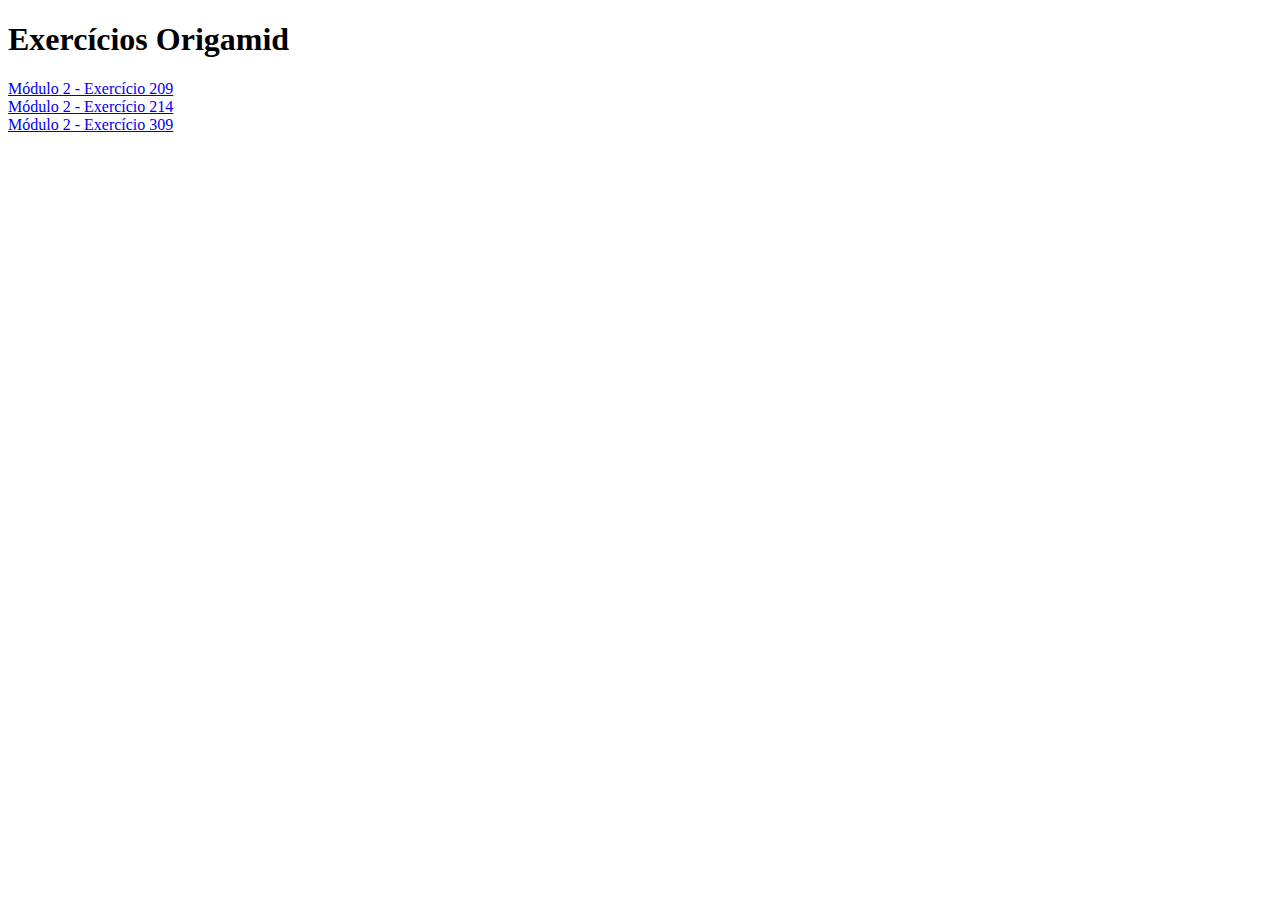
<file: index.html>
<!DOCTYPE html>
<html lang="en">
<head>
    <meta charset="UTF-8">
    <meta name="viewport" content="width=device-width, initial-scale=1.0">
    <title>Exercícios Origamid</title>
</head>
<body>
    <h1>Exercícios Origamid</h1>
    <a href="/Módulo_2/Aula_209/index.html">Módulo 2 - Exercício 209</a>
    <br>
    <a href="/Módulo_2/Aula_214/index.html">Módulo 2 - Exercício 214</a>
    <br>
    <a href="/Módulo_2/Aula_309/index.html">Módulo 2 - Exercício 309</a>
</body>
</html>
</file>
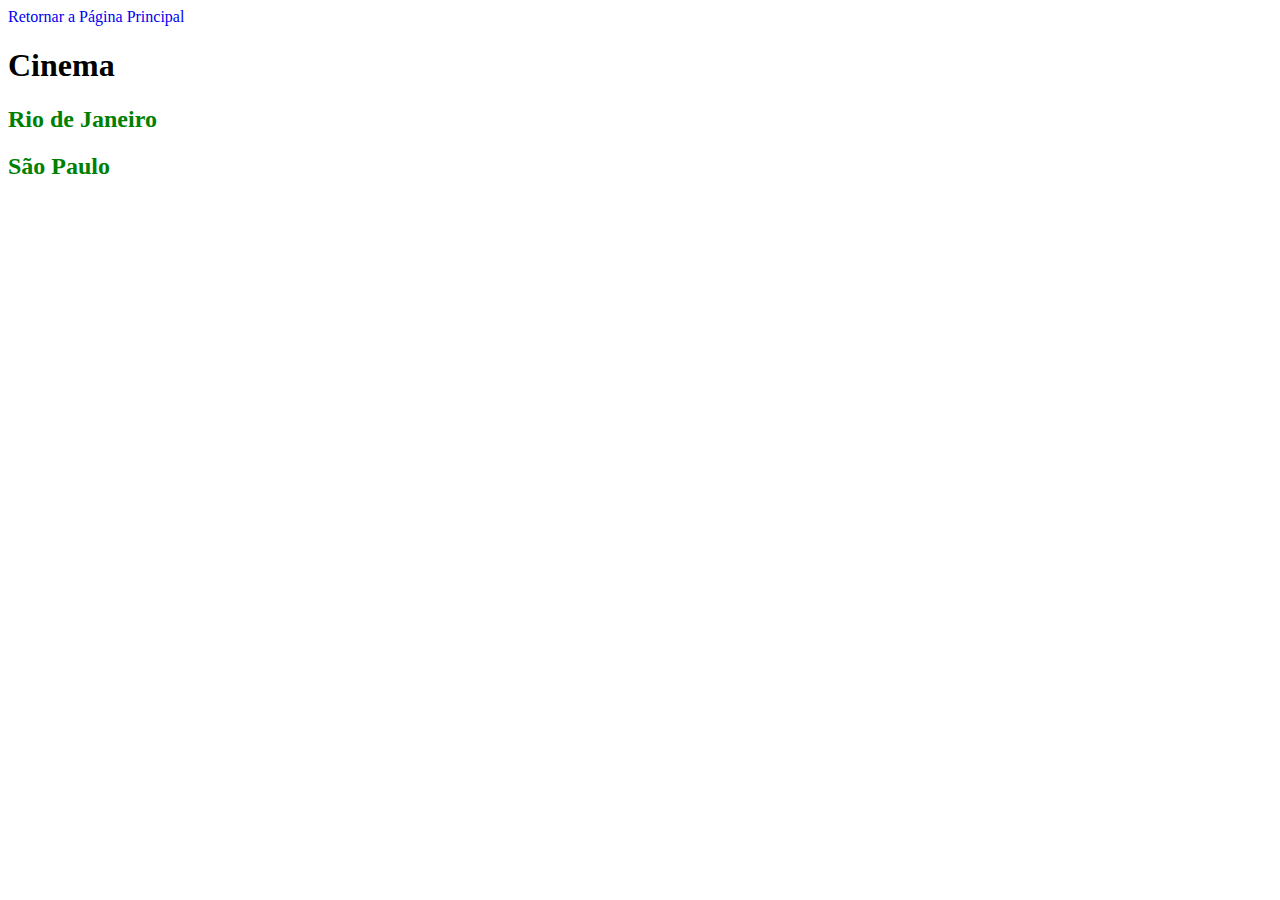
<file: Módulo 2/Aula 209/index.html>
<!--
    Enunciado Exercício Aula 209:
    
    -> Criar duas páginas onde serão exibidas informações sobre os filmes em exibição nas cidades de: 
       - São Paulo.
       - Rio de Janeiro. 

    -> E que seja possivel navegar entre as páginas.
-->

<!DOCTYPE html>
<html>
    <head>
        <meta charset="utf-8">
        <title>Módulo 2 - Exercício Aula 209</title>
        <link rel="stylesheet" href="/Módulo 2/Aula 209/styles.css" />
    </head>

    <body>
        <a href="/index.html" style="text-decoration: none;">Retornar a Página Principal</a>

        <h1>Cinema</h1>
        
       <a href="/Módulo 2/Aula 209/rj.html" style="text-decoration: none;"> <h2 class="cidades">Rio de Janeiro</h2> </a> 
       <a href="/Módulo 2/Aula 209/sp.html" style="text-decoration: none;"> <h2 class="cidades">São Paulo</h2> </a> 
    </body>

</html>
</file>
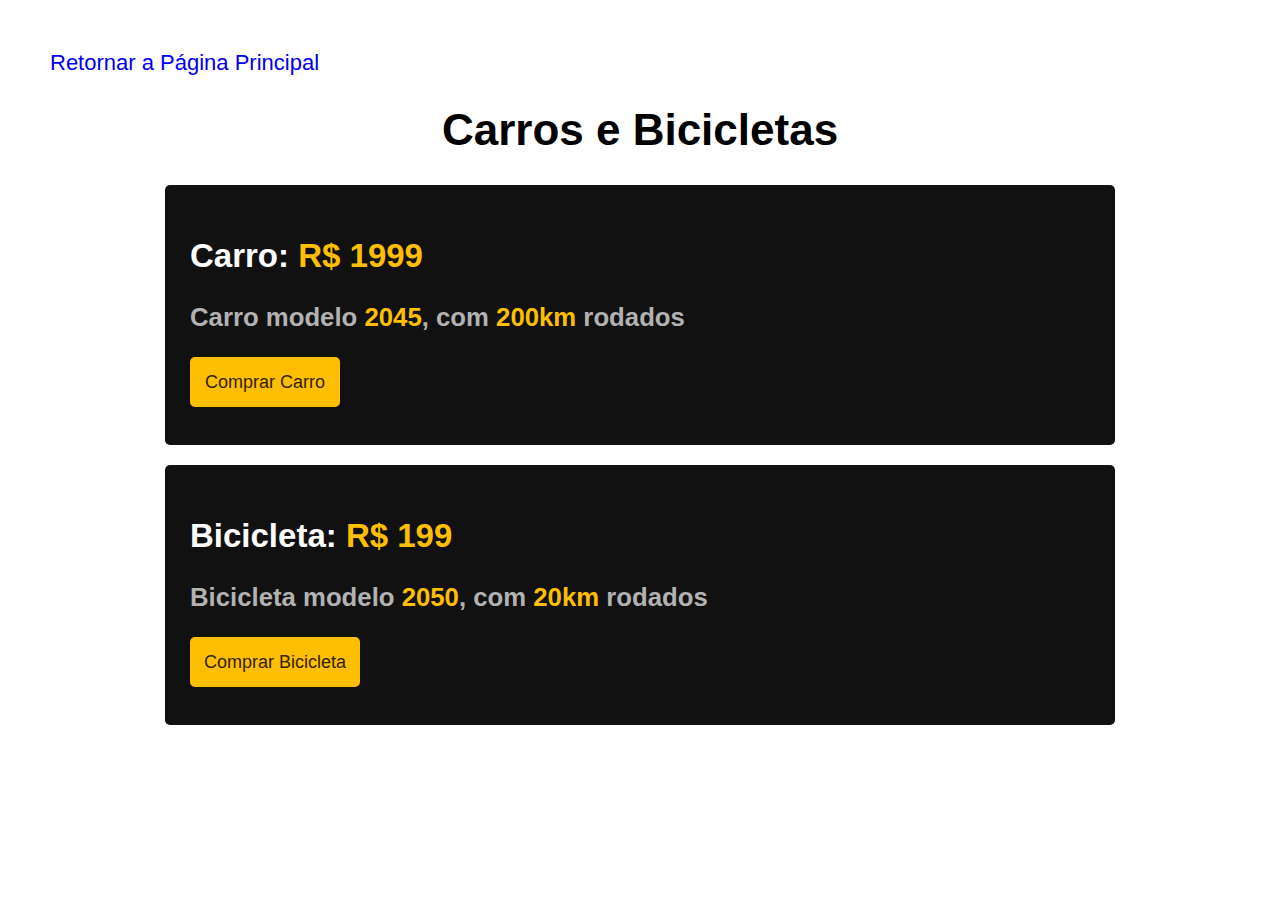
<file: Módulo 2/Aula 214/index.html>
<!--
    Enunciado Exercício Aula 214:
    
    -> Criar dois blocos centralizados na mesma página e exibir as seguintes informações: 
       - Bloco 1:
            -> Exibir informações sobre um determinado carro: Valor, modelo e KM rodados.
            -> Exibir um botão "Comprar Carro"
       
        - Bloco 2: 
            -> Exibir informações sobre uma determinada bicicleta: Valor, modelo e KM rodados.
            -> Exibir um botão "Comprar Bicicleta"

    -> Algumas Especificações:
        - Botões: 
            -> background-color: #febe01
            -> color: #332200

        - Blocos:
            -> background-color: #111
            -> color: #b2b2b2

        - Título e Subtítulo:
            -> h1: Título
            -> h2: Substítulo

        - Fonte Geral:
            -> Arial
-->

<!DOCTYPE html>
<html lang="en">
<head>
    <meta charset="UTF-8">
    <meta name="viewport" content="width=device-width, initial-scale=1.0">
    <title>Módulo 2 - Exercício Aula 214</title>
    <link rel="stylesheet" type="text/css" href="/Módulo 2/Aula 214/estilos.css">
</head>

<body>
    <a href="/index.html" style="text-decoration: none;">Retornar a Página Principal</a>

    <h1>Carros e Bicicletas</h1>

    <div class="box">
        <h2>Carro: <span>R$ 1999</span></h2>
        <h3>Carro modelo <span>2045</span>, com <span>200km</span> rodados</h3>
        <button class="btn-carro">Comprar Carro</button>
    </div>

    <div class="box">
        <h2>Bicicleta: <span>R$ 199</span></h2>
        <h3>Bicicleta modelo <span>2050</span>, com <span>20km</span> rodados</h3>
        <button class="btn-bicicleta">Comprar Bicicleta</button>
    </div>

</body>
</html>
</file>
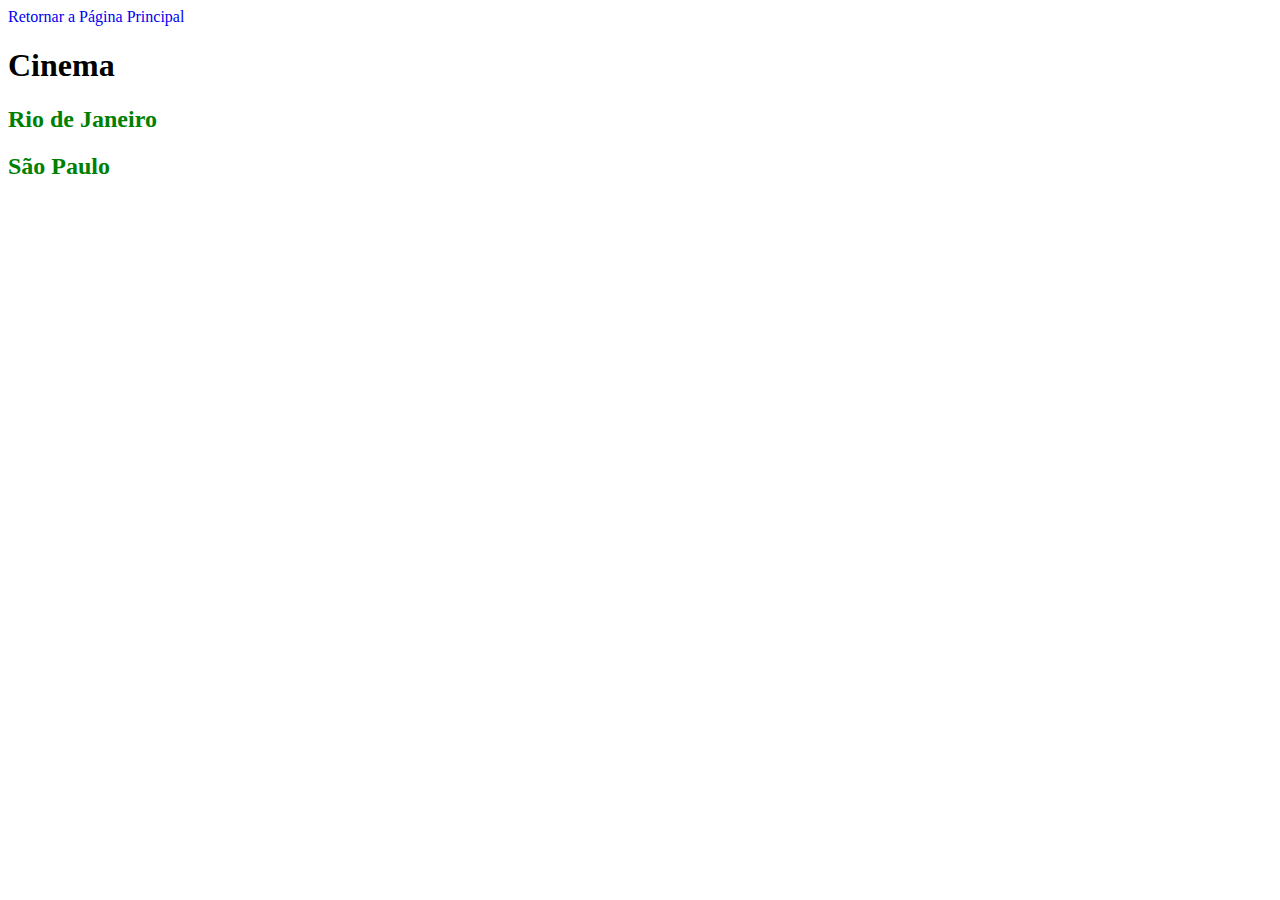
<file: Módulo_2/Aula_209/index.html>
<!--
    Enunciado Exercício Aula 209:
    
    -> Criar duas páginas onde serão exibidas informações sobre os filmes em exibição nas cidades de: 
       - São Paulo.
       - Rio de Janeiro. 

    -> E que seja possivel navegar entre as páginas.
-->

<!DOCTYPE html>
<html>
    <head>
        <meta charset="utf-8">
        <title>Módulo 2 - Exercício Aula 209</title>
        <link rel="stylesheet" href="/Módulo_2/Aula_209/styles.css" />
    </head>

    <body>
        <a href="/index.html" style="text-decoration: none;">Retornar a Página Principal</a>

        <h1>Cinema</h1>
        
       <a href="/Módulo_2/Aula_209/rj.html" style="text-decoration: none;"> <h2 class="cidades">Rio de Janeiro</h2> </a> 
       <a href="/Módulo_2/Aula_209/sp.html" style="text-decoration: none;"> <h2 class="cidades">São Paulo</h2> </a> 
    </body>

</html>
</file>
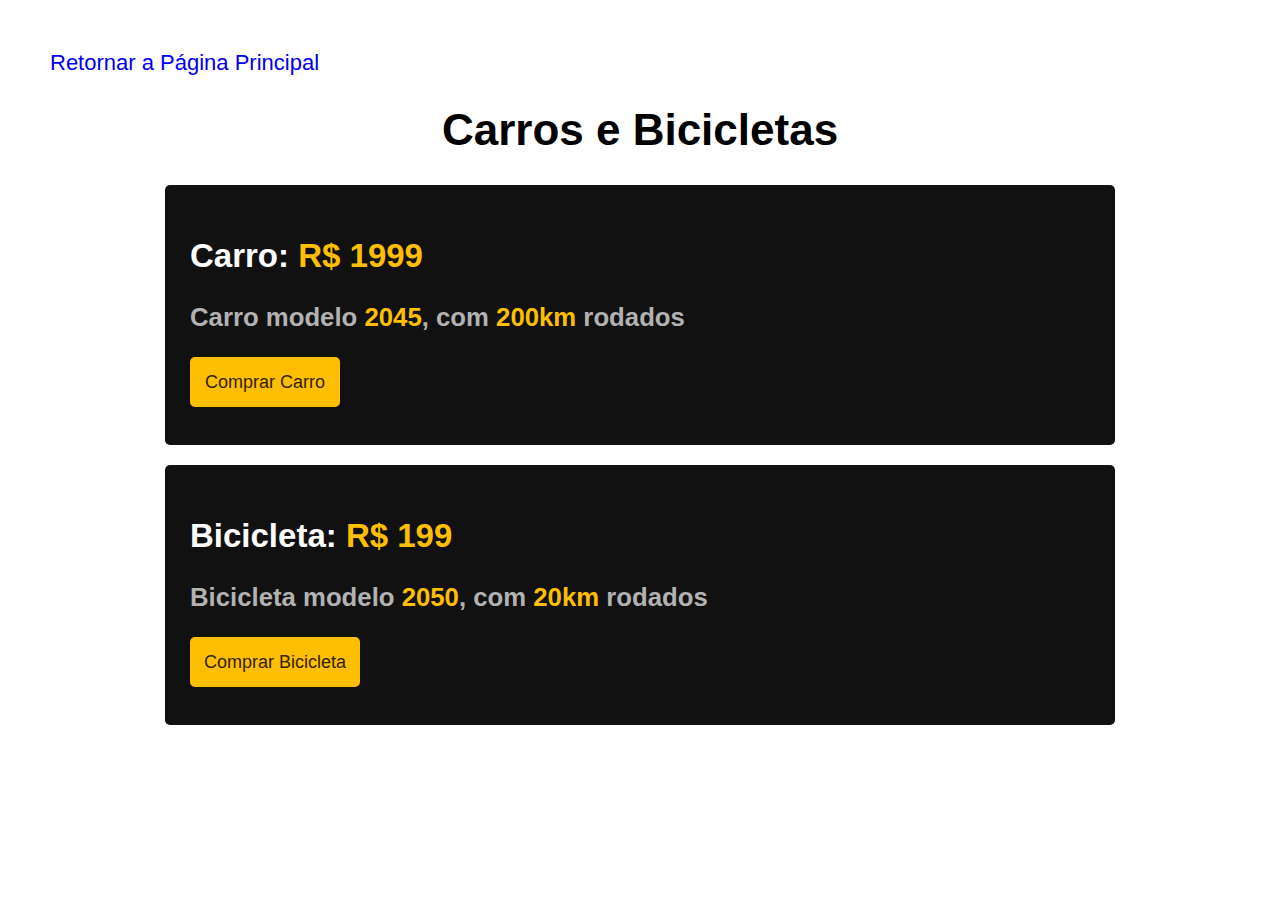
<file: Módulo_2/Aula_214/index.html>
<!--
    Enunciado Exercício Aula 214:
    
    -> Criar dois blocos centralizados na mesma página e exibir as seguintes informações: 
       - Bloco 1:
            -> Exibir informações sobre um determinado carro: Valor, modelo e KM rodados.
            -> Exibir um botão "Comprar Carro"
       
        - Bloco 2: 
            -> Exibir informações sobre uma determinada bicicleta: Valor, modelo e KM rodados.
            -> Exibir um botão "Comprar Bicicleta"

    -> Algumas Especificações:
        - Botões: 
            -> background-color: #febe01
            -> color: #332200

        - Blocos:
            -> background-color: #111
            -> color: #b2b2b2

        - Título e Subtítulo:
            -> h1: Título
            -> h2: Substítulo

        - Fonte Geral:
            -> Arial
-->

<!DOCTYPE html>
<html lang="en">
<head>
    <meta charset="UTF-8">
    <meta name="viewport" content="width=device-width, initial-scale=1.0">
    <title>Módulo 2 - Exercício Aula 214</title>
    <link rel="stylesheet" type="text/css" href="/Módulo_2/Aula_214/estilos.css">
</head>

<body>
    <a href="/index.html" style="text-decoration: none;">Retornar a Página Principal</a>

    <h1>Carros e Bicicletas</h1>

    <div class="box">
        <h2>Carro: <span>R$ 1999</span></h2>
        <h3>Carro modelo <span>2045</span>, com <span>200km</span> rodados</h3>
        <button class="btn-carro">Comprar Carro</button>
    </div>

    <div class="box">
        <h2>Bicicleta: <span>R$ 199</span></h2>
        <h3>Bicicleta modelo <span>2050</span>, com <span>20km</span> rodados</h3>
        <button class="btn-bicicleta">Comprar Bicicleta</button>
    </div>

</body>
</html>
</file>
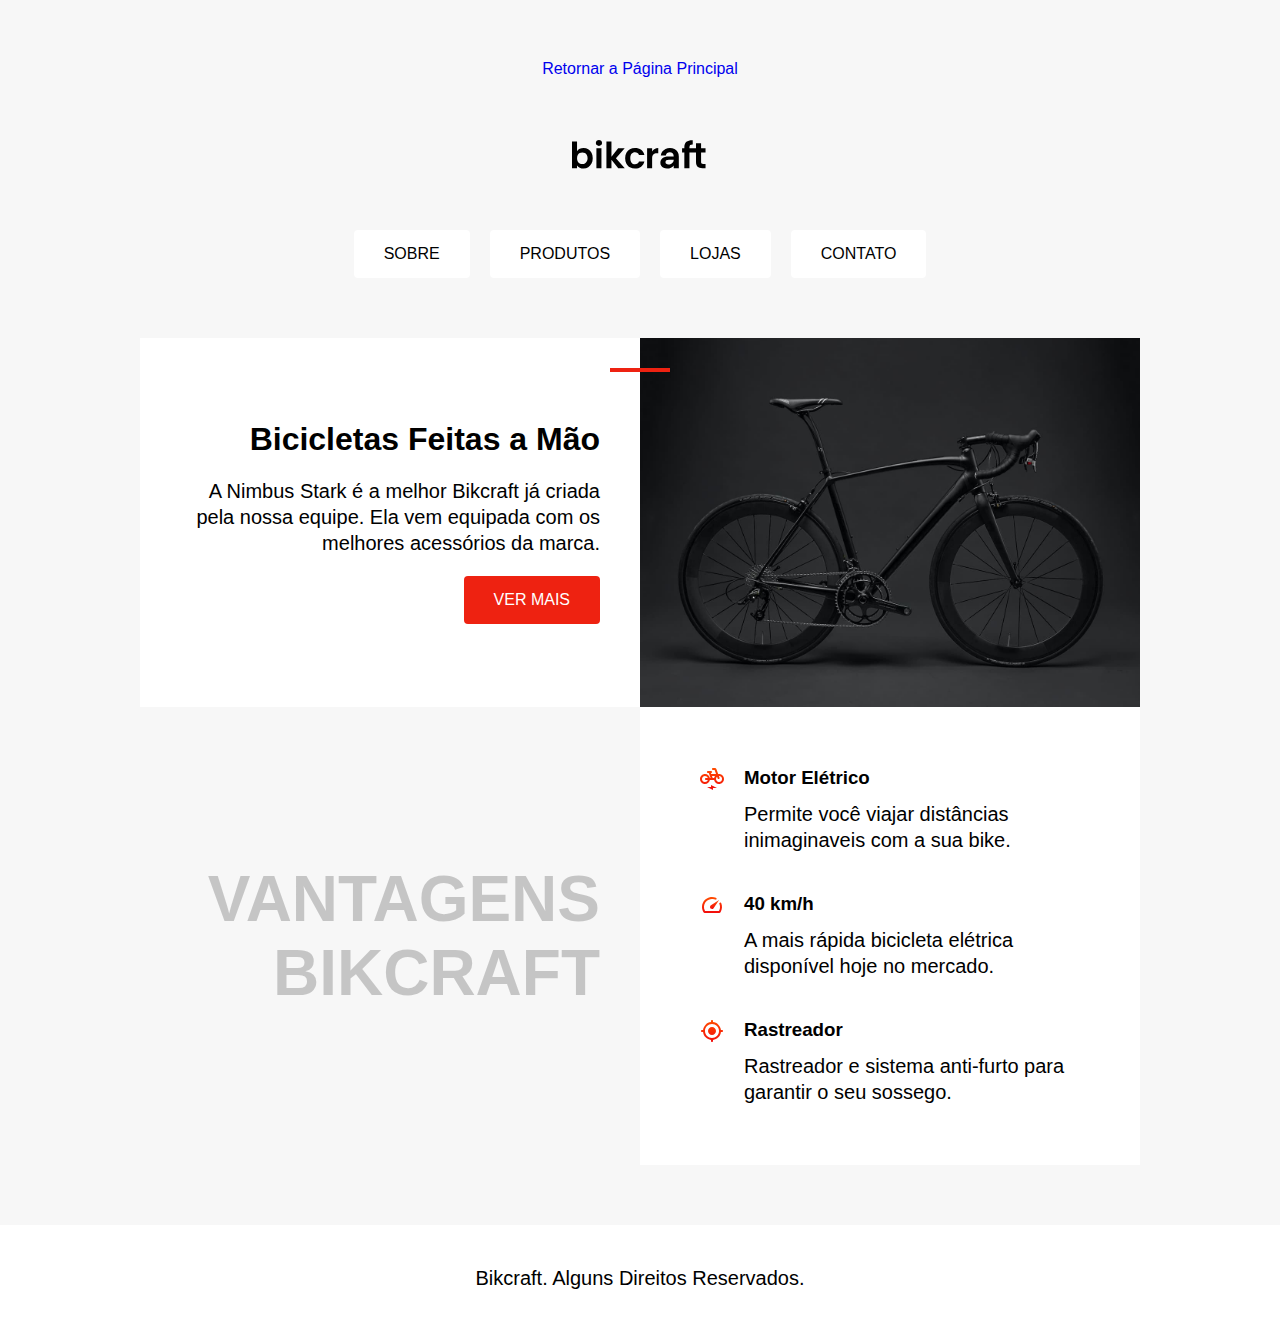
<file: Módulo_2/Aula_309/index.html>
<!DOCTYPE html>
<html>
    <head>
        <meta charset="UTF-8">
        <title>Bikcraft</title>
        <link rel="stylesheet" href="/Módulo_2/Aula_309/style.css">
    </head>
    <body>
        <a href="/index.html" style="text-decoration: none;">Retornar a Página Principal</a>
        <img src="/Módulo_2/Aula_309/img/bikcraft.svg" alt="Bikcraft">
        <div class="menu">
            <a href="/">Sobre</a>
            <a href="/">Produtos</a>
            <a href="/">Lojas</a>
            <a href="/">Contato</a>
        </div>
        <div class="conteudo">
            <div class="introducao"> <!-- 1ª Coluna 1ª Linha -->
                <span class="detalhe"></span>
                <h1>Bicicletas Feitas a Mão</h1>
                <p>A Nimbus Stark é a melhor Bikcraft já criada pela nossa equipe. Ela vem equipada com os melhores acessórios da marca.</p>
                <a class="botao" href="/">Ver Mais</a>
            </div>
            <img src="/Módulo_2/Aula_309/img/bicicleta.jpg" alt="Bicicleta Bikcraft Preta"> <!-- 2ª Coluna 1ª Linha -->
            <h2 class="subtitulo">Vantagens Bikcraft</h2> <!-- 1ª Coluna 2ª Linha-->
            <div class="vantagens"> <!-- 2ª Coluna 2ª Linha-->
                <div class="vantagens-item">
                    <img src="/Módulo_2/Aula_309/img/eletrica.svg" alt="">
                    <h3>Motor Elétrico</h3>
                    <p>Permite você viajar distâncias inimaginaveis com a sua bike.</p>
                </div>
                <div class="vantagens-item">
                    <img src="/Módulo_2/Aula_309/img/velocidade.svg" alt="">
                    <h3>40 km/h</h3>
                    <p>A mais rápida bicicleta elétrica disponível hoje no mercado.</p>
                </div>
                <div class="vantagens-item">
                    <img src="/Módulo_2/Aula_309/img/rastreador.svg" alt="">
                    <h3>Rastreador</h3>
                    <p>Rastreador e sistema anti-furto para garantir o seu sossego.</p>
                </div>
            </div>
        </div>
        <div class="rodape">
            <p>Bikcraft. Alguns Direitos Reservados.</p>
        </div>
    </body>
</html>
</file>
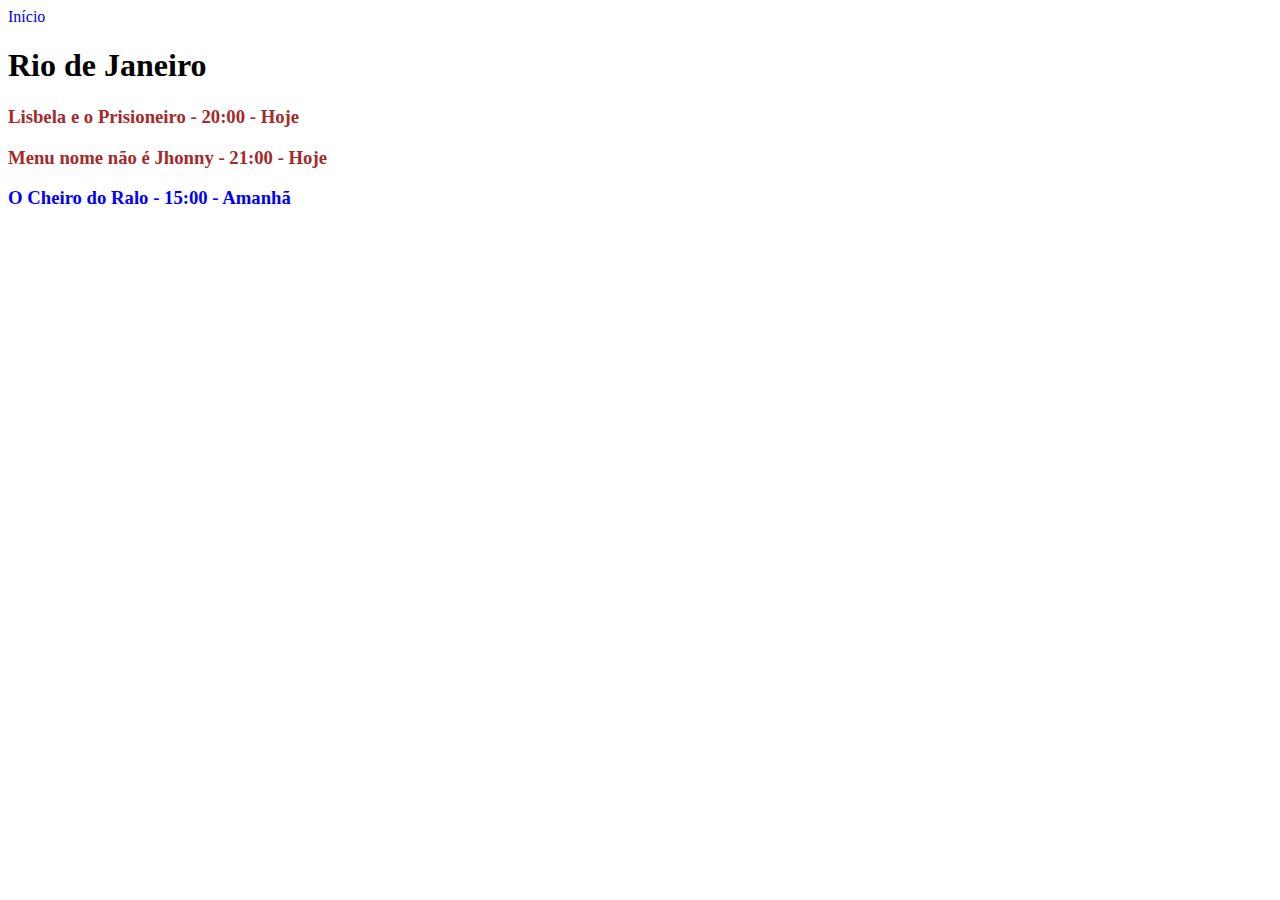
<file: Módulo 2/Aula 209/rj.html>
<!DOCTYPE html>
<html>
    <head>
        <meta charset="utf-8">
        <title>Módulo 2 - Exercício Aula 209</title>
        <link rel="stylesheet" href="/Módulo 2/Aula 209/styles.css"/>
    </head>

    <body>
        <a href="/Módulo 2/Aula 209/index.html" style="text-decoration: none;">Início</a>
        <h1>Rio de Janeiro</h1>
        <h3 class="filmes-hoje">Lisbela e o Prisioneiro - 20:00 - Hoje</h3>
        <h3 class="filmes-hoje">Menu nome não é Jhonny - 21:00 - Hoje</h3>
        <h3 class="filmes-amanha">O Cheiro do Ralo - 15:00 - Amanhã</h3>
    </body>
    
</html>
</file>
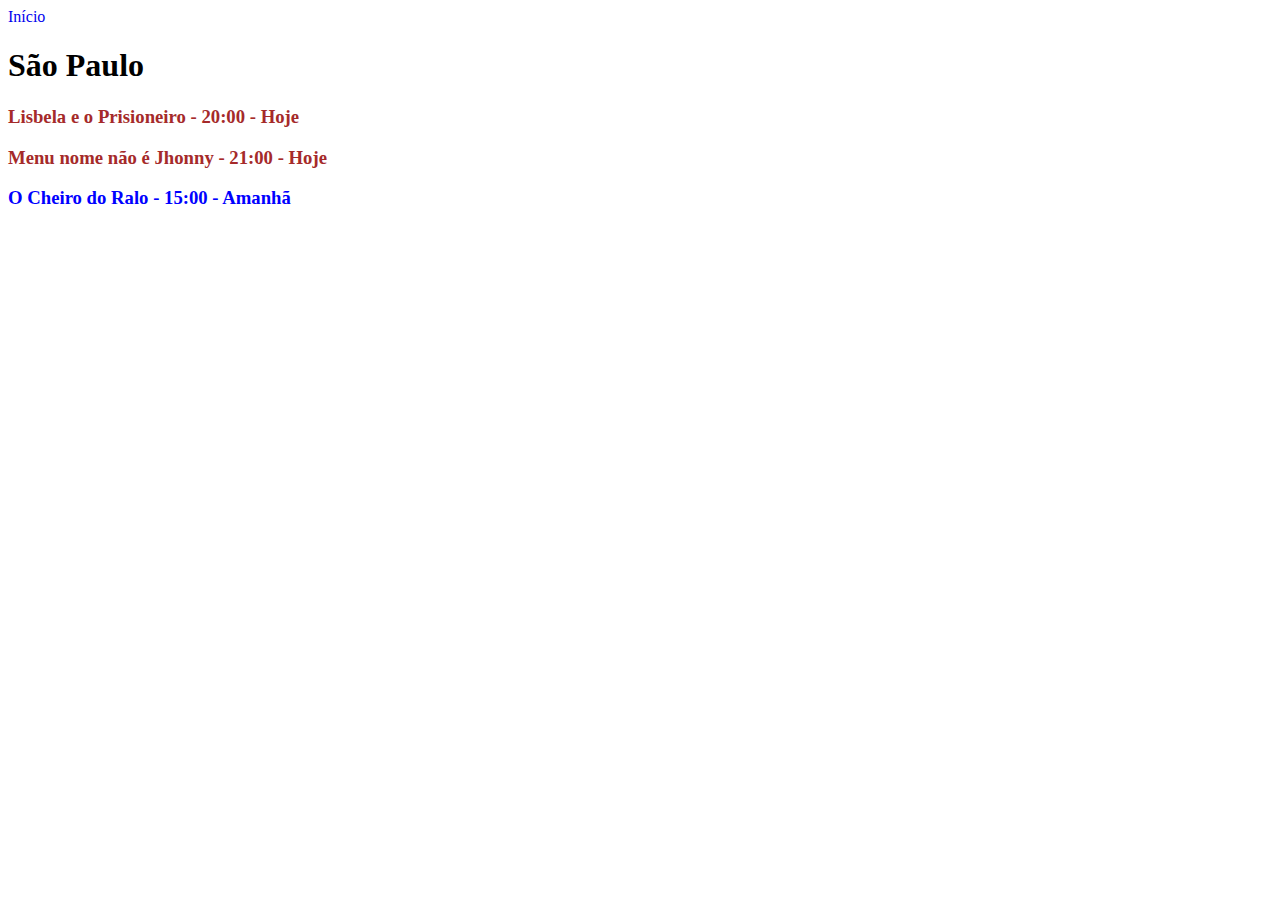
<file: Módulo 2/Aula 209/sp.html>
<!DOCTYPE html>
<html>
    <head>
        <meta charset="utf-8">
        <title>Módulo 2 - Exercício Aula 209</title>
        <link rel="stylesheet" href="/Módulo 2/Aula 209/styles.css" />
    </head>

    <body>
        <a href="/Módulo 2/Aula 209/index.html" style="text-decoration: none;">Início</a>
        <h1>São Paulo</h1>
        <h3 class="filmes-hoje">Lisbela e o Prisioneiro - 20:00 - Hoje</h3>
        <h3 class="filmes-hoje">Menu nome não é Jhonny - 21:00 - Hoje</h3>
        <h3 class="filmes-amanha">O Cheiro do Ralo - 15:00 - Amanhã</h3>
    </body>
    
</html>
</file>
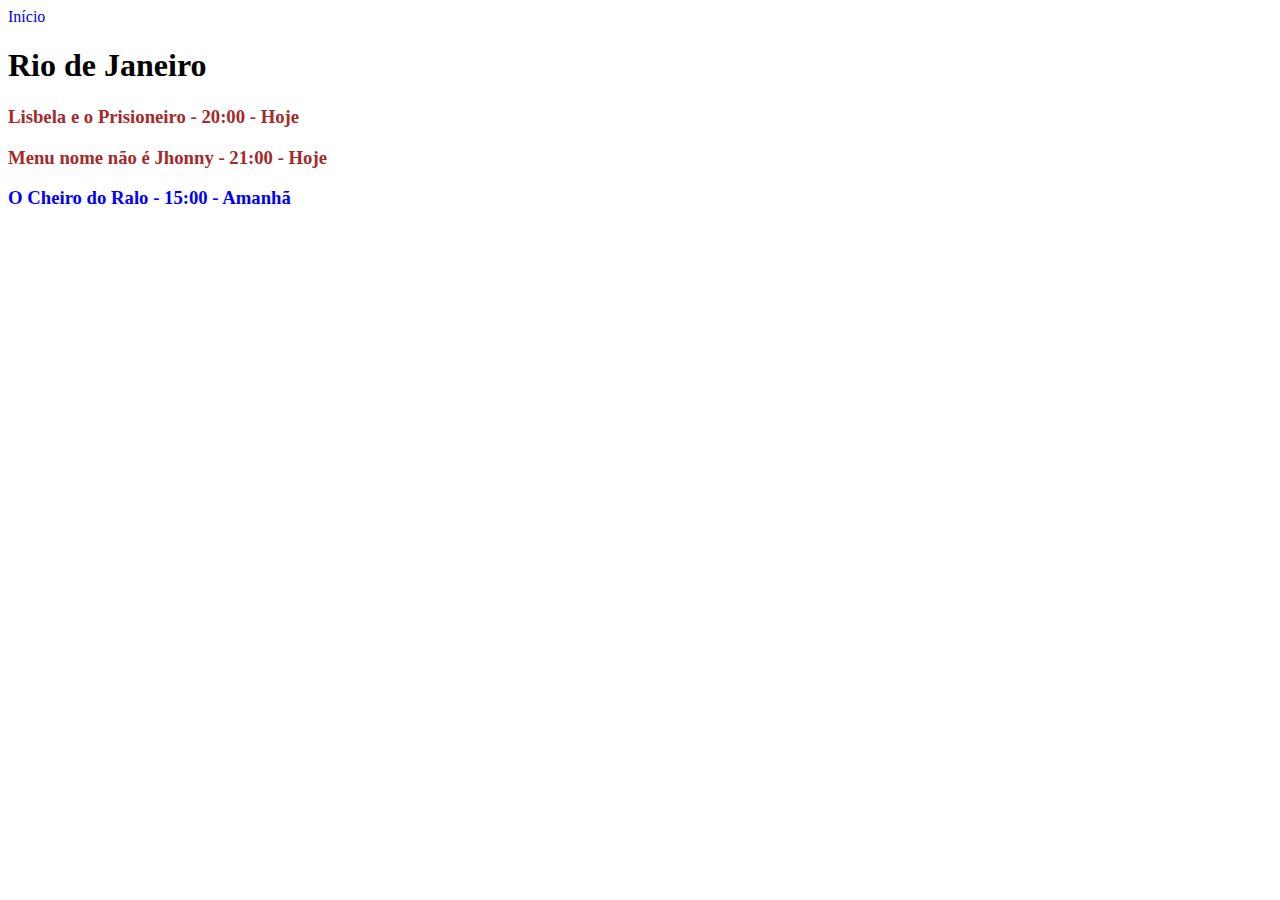
<file: Módulo_2/Aula_209/rj.html>
<!DOCTYPE html>
<html>
    <head>
        <meta charset="utf-8">
        <title>Módulo 2 - Exercício Aula 209</title>
        <link rel="stylesheet" href="/Módulo_2/Aula_209/styles.css"/>
    </head>

    <body>
        <a href="/Módulo_2/Aula_209/index.html" style="text-decoration: none;">Início</a>
        <h1>Rio de Janeiro</h1>
        <h3 class="filmes-hoje">Lisbela e o Prisioneiro - 20:00 - Hoje</h3>
        <h3 class="filmes-hoje">Menu nome não é Jhonny - 21:00 - Hoje</h3>
        <h3 class="filmes-amanha">O Cheiro do Ralo - 15:00 - Amanhã</h3>
    </body>
    
</html>
</file>
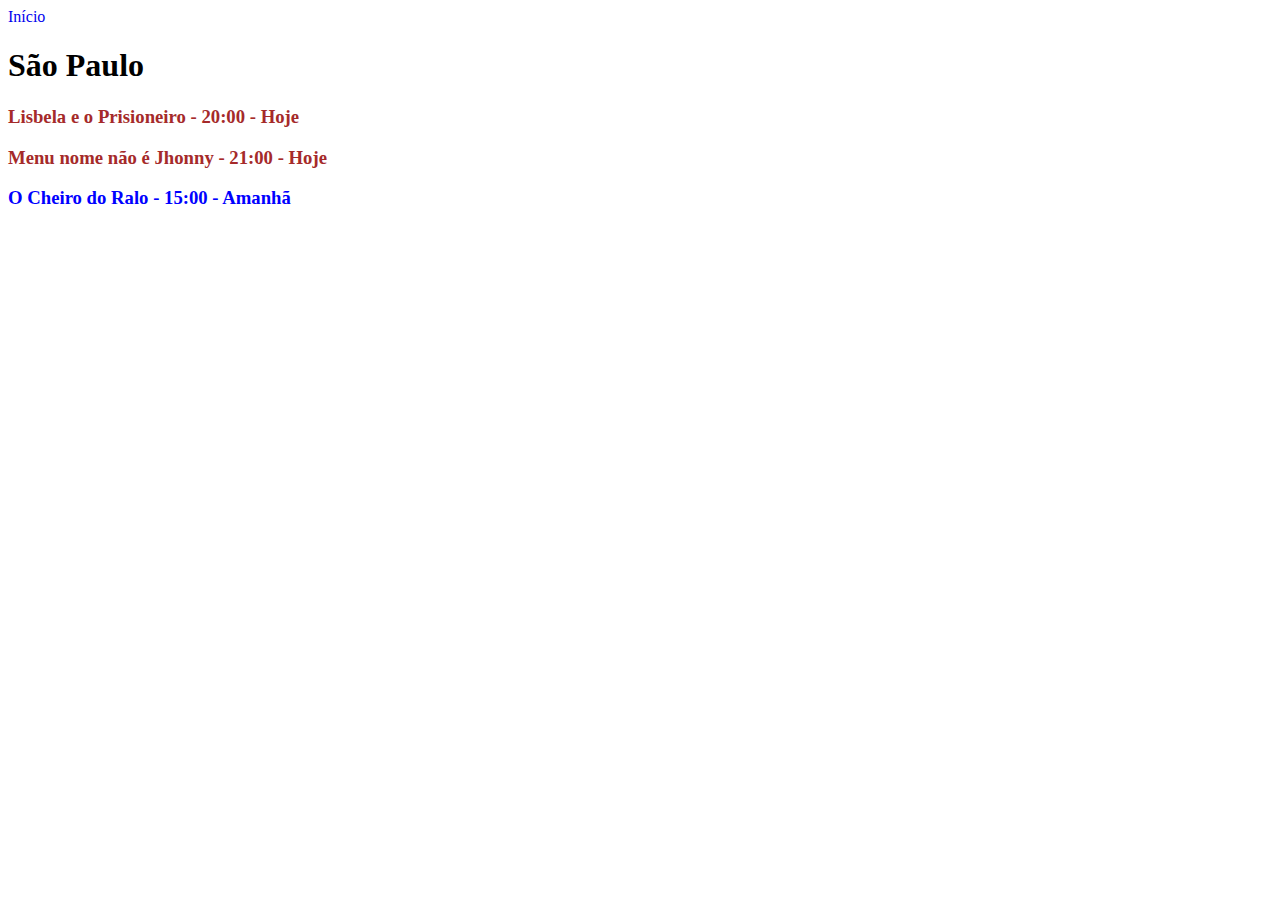
<file: Módulo_2/Aula_209/sp.html>
<!DOCTYPE html>
<html>
    <head>
        <meta charset="utf-8">
        <title>Módulo 2 - Exercício Aula 209</title>
        <link rel="stylesheet" href="/Módulo_2/Aula_209/styles.css" />
    </head>

    <body>
        <a href="/Módulo_2/Aula_209/index.html" style="text-decoration: none;">Início</a>
        <h1>São Paulo</h1>
        <h3 class="filmes-hoje">Lisbela e o Prisioneiro - 20:00 - Hoje</h3>
        <h3 class="filmes-hoje">Menu nome não é Jhonny - 21:00 - Hoje</h3>
        <h3 class="filmes-amanha">O Cheiro do Ralo - 15:00 - Amanhã</h3>
    </body>
    
</html>
</file>
<file: Módulo 2/Aula 209/styles.css>
/* Arquivo CSS da Aula 209 */
.cidades {
    color: green;
}

.filmes-hoje {
    color:brown;
}

.filmes-amanha{
    color: blue;
}

div {
    /* 
    Desta forma definimos: 
    - Top/Bottom = 20px
    - Right/Left = 40px
    */
    padding: 20px 40px;

    /* 
    Desta forma definimos: 
    - Top = 30px
    - Right = 100px
    - Bottom = 60px
    - Left = 200px
    */
    margin: 30px 100px 60px 200px;

}
</file>
<file: Módulo 2/Aula 214/estilos.css>
/* Arquivo CSS da Aula 214 */
body {
    font-family: Arial, Helvetica, sans-serif;
    margin: 50px;
    font-size: 22px;
}

h1 {
    text-align: center;
}

.box {
    background-color: #111;
    height: 210px;
    width: 900px;
    margin: 0 auto;
    margin-top: 20px;
    padding: 25px;
    border-radius: 5px;
}

.box h2 {
    color: white;   
}

.box h3 {
    color: #b2b2b2;
}

.box span {
    color: #febe01;
}

.btn-carro {
    background-color: #febe01;
    color: #332200;
    height: 50px;
    width: 150px;
    border: none;
    font-size: large;
    border-radius: 5px;
}

.btn-bicicleta {
    background-color: #febe01;
    color: #332200;
    height: 50px;
    width: 170px;
    border: none;
    font-size: large;
    border-radius: 5px;
}
</file>
<file: Módulo_2/Aula_209/styles.css>
/* Arquivo CSS da Aula 209 */
.cidades {
    color: green;
}

.filmes-hoje {
    color:brown;
}

.filmes-amanha{
    color: blue;
}

div {
    /* 
    Desta forma definimos: 
    - Top/Bottom = 20px
    - Right/Left = 40px
    */
    padding: 20px 40px;

    /* 
    Desta forma definimos: 
    - Top = 30px
    - Right = 100px
    - Bottom = 60px
    - Left = 200px
    */
    margin: 30px 100px 60px 200px;

}
</file>
<file: Módulo_2/Aula_214/estilos.css>
/* Arquivo CSS da Aula 214 */
body {
    font-family: Arial, Helvetica, sans-serif;
    margin: 50px;
    font-size: 22px;
}

h1 {
    text-align: center;
}

.box {
    background-color: #111;
    height: 210px;
    width: 900px;
    margin: 0 auto;
    margin-top: 20px;
    padding: 25px;
    border-radius: 5px;
}

.box h2 {
    color: white;   
}

.box h3 {
    color: #b2b2b2;
}

.box span {
    color: #febe01;
}

.btn-carro {
    background-color: #febe01;
    color: #332200;
    height: 50px;
    width: 150px;
    border: none;
    font-size: large;
    border-radius: 5px;
}

.btn-bicicleta {
    background-color: #febe01;
    color: #332200;
    height: 50px;
    width: 170px;
    border: none;
    font-size: large;
    border-radius: 5px;
}
</file>
<file: Módulo_2/Aula_309/style.css>
/* #################### RESET DO PADRÃO HTML #################### */
body {
    /*
    A definição desta forma do font-family indica que o sistema vai buscar as fontes na ordem informada,
    não localizando nenhuma das indicadas, ira utilizar a padrão uma genérica com sans-serif. 
    */
    font-family: Arial, Helvetica, sans-serif;
    margin: 0px; /* Esse elemento é usado para tirar a margem padrão definida pelo navegador */
    background: #f7f7f7;
    /*
    Como esse projeto é pequeno, o body foi definido como display: grid para alianhar os elementos ao centro.
    */
    display: grid; 
    gap: 60px;
    justify-items: center; /* Usado para definir todos o alinhamento dos elementos ao centro */
    margin-top: 60px;
  }
  
  img {
    max-width: 100%; /* Usado para que a imagem não cresça mais do que 100% da tela */
    display: block; /* Usado para que o ocupe toda a largura disponível */
  }
  
  a {
    text-decoration: none;
  }
  
  p,
  h1,
  h2,
  h3 {
    margin: 0px; /* Usado para remover a margem padrão do navegador desses elementos */
  }
  
  p {
    font-size: 20px;
    line-height: 1.3; /* Elemento usado para dar espaçamento entre as linhas */
  }
  /* #################################################################################################### */
  
  /* #################### MENU #################### */
  .menu {
    display: flex;
    flex-wrap: wrap; /* Usado para quebrar o conteudo em uma nova linha */
    gap: 20px;
    justify-content: center; /* Usado para sempre manter os elementos alinhados ao centro */
  }
  
  .menu a {
    background: #ffffff;
    padding: 15px 30px;
    border-radius: 4px;
    color: #000000;
    text-transform: uppercase; /* Usado para colocar todas letras em maiusculo*/
  }
  /* #################################################################################################### */
  
  /* #################### CONTEUDO #################### */
  .conteudo {
    display: grid;
    grid-template-columns: 1fr 1fr; /* Distribuição do espaço */
    max-width: 1000px; /* Tamanho Máximo do conteúdo */
    min-width: 100px;
  }
  /* #################################################################################################### */
  
  /* #################### INTRODUÇÃO #################### */
  .introducao { 
    background: #fff;
    padding: 40px;
    text-align: right;
    position: relative; /* O elemento é posicionado em relação à sua posição normal no fluxo */
    display: grid;
    gap: 20px;
    align-content: center; /* Usado para alinhar o conteúdo ao centro */
    justify-items: end; /* Usado para alinhar os itens alinhados a ponta */
  }
  
  .detalhe {
    width: 60px;
    height: 4px;
    background: #e21;
    position: absolute; /* Usado para posicionar o elemento fora do contexto dos demais */
    top: 30px;
    right: -30px;
  }
  
  .botao {
    background: #e21;
    color: #fff;
    padding: 15px 30px;
    border-radius: 4px;
    text-transform: uppercase;
  }
  /* #################################################################################################### */
  
  /* #################### SUBTÍTULO #################### */
  .subtitulo {
    font-size: 64px;
    text-transform: uppercase;
    color: rgba(0, 0, 0, 0.2);
    text-align: right;
    padding: 40px;
    align-self: center; /* Usado para alinhar o item ao centro */
  }
  /* #################################################################################################### */
  
  /* #################### VANTAGENS #################### */
  .vantagens {
    background: #fff;
    padding: 40px;
  }
  
  .vantagens-item {
    display: grid;
    grid-template-columns: auto 1fr; /* Distribuição do espaço. O auto foi usado para pegar exatamente o tamanho do  ícone */
    gap: 10px 20px; /*1º Valor para as linhas e 2º valor para as colunas */
    padding: 20px;
  }
  
  .vantagens-item p {
    grid-column: 2; /* Usado para indicar que o item deve ser posicionado na 2ª coluna (1fr)*/ 
  }
  /* #################################################################################################### */
  
  /* #################### RODAPE #################### */
  .rodape {
    background: #fff;
    width: 100%; /* Usado para forçar a expandir o elemento em 100% */
    text-align: center;
    padding: 40px;
    box-sizing: border-box; /* Elemento usado para que o elemento não estoure 100% do seu tamanho */
  }
  /* #################################################################################################### */
</file>
